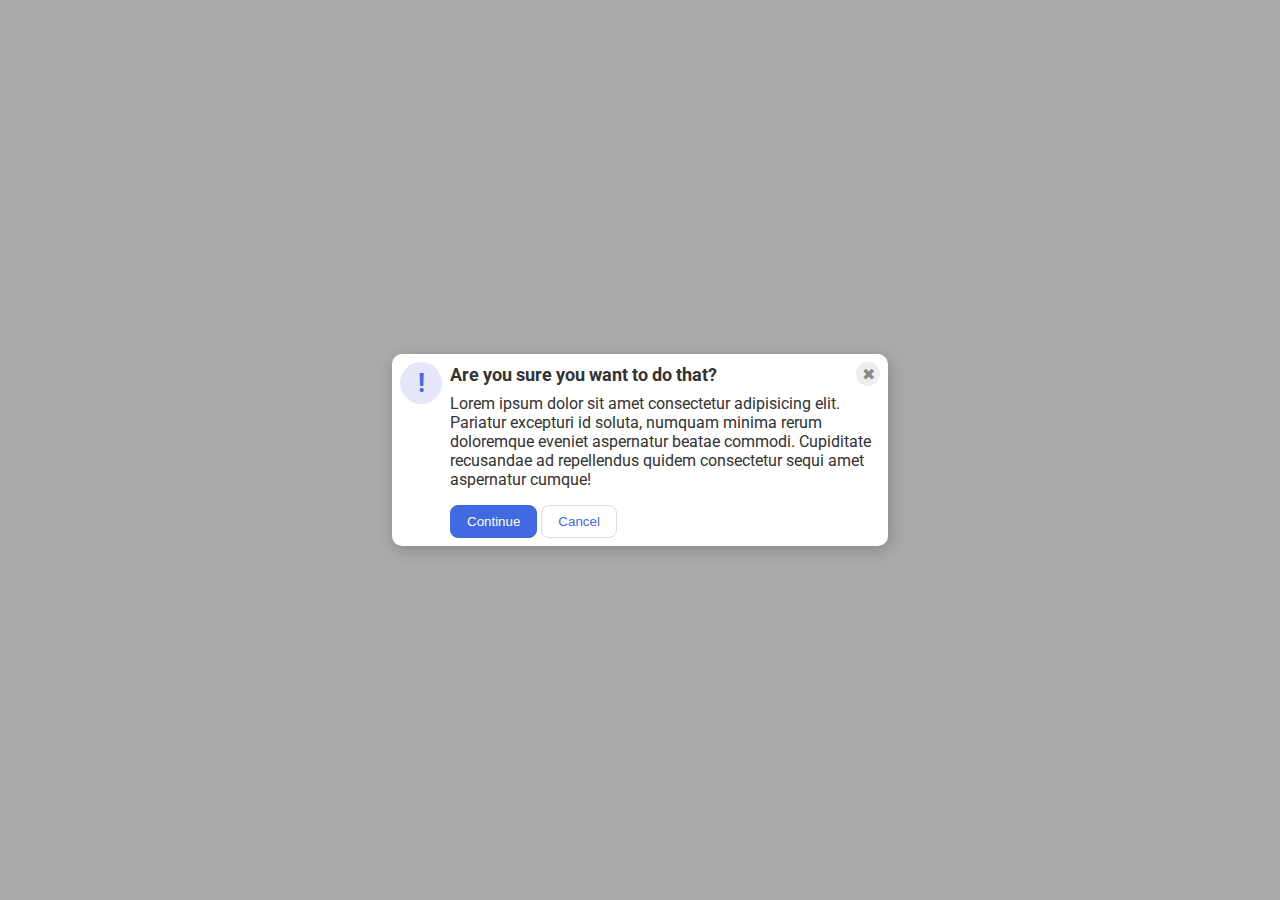
<file: flex/05-flex-modal/index.html>
<!DOCTYPE html>
<html lang="en">
  <head>
    <meta charset="UTF-8">
    <meta http-equiv="X-UA-Compatible" content="IE=edge">
    <meta name="viewport" content="width=device-width, initial-scale=1.0">
    <link rel="stylesheet" href="style.css">
    <title>Modal</title>
  </head>
  <body>
    <div class="modal">
      <div class="icon">!</div>
      <div class="container">
     	 <div class="header">Are you sure you want to do that?
      	<div class="close-button">✖</div>
        </div>
      <div class="text">Lorem ipsum dolor sit amet consectetur adipisicing elit. Pariatur excepturi id soluta, numquam minima rerum doloremque eveniet aspernatur beatae commodi. Cupiditate recusandae ad repellendus quidem consectetur sequi amet aspernatur cumque!</div>
      <button class="continue">Continue</button>
      <button class="cancel">Cancel</button>
    </div>
  </body>
</html>
</file>
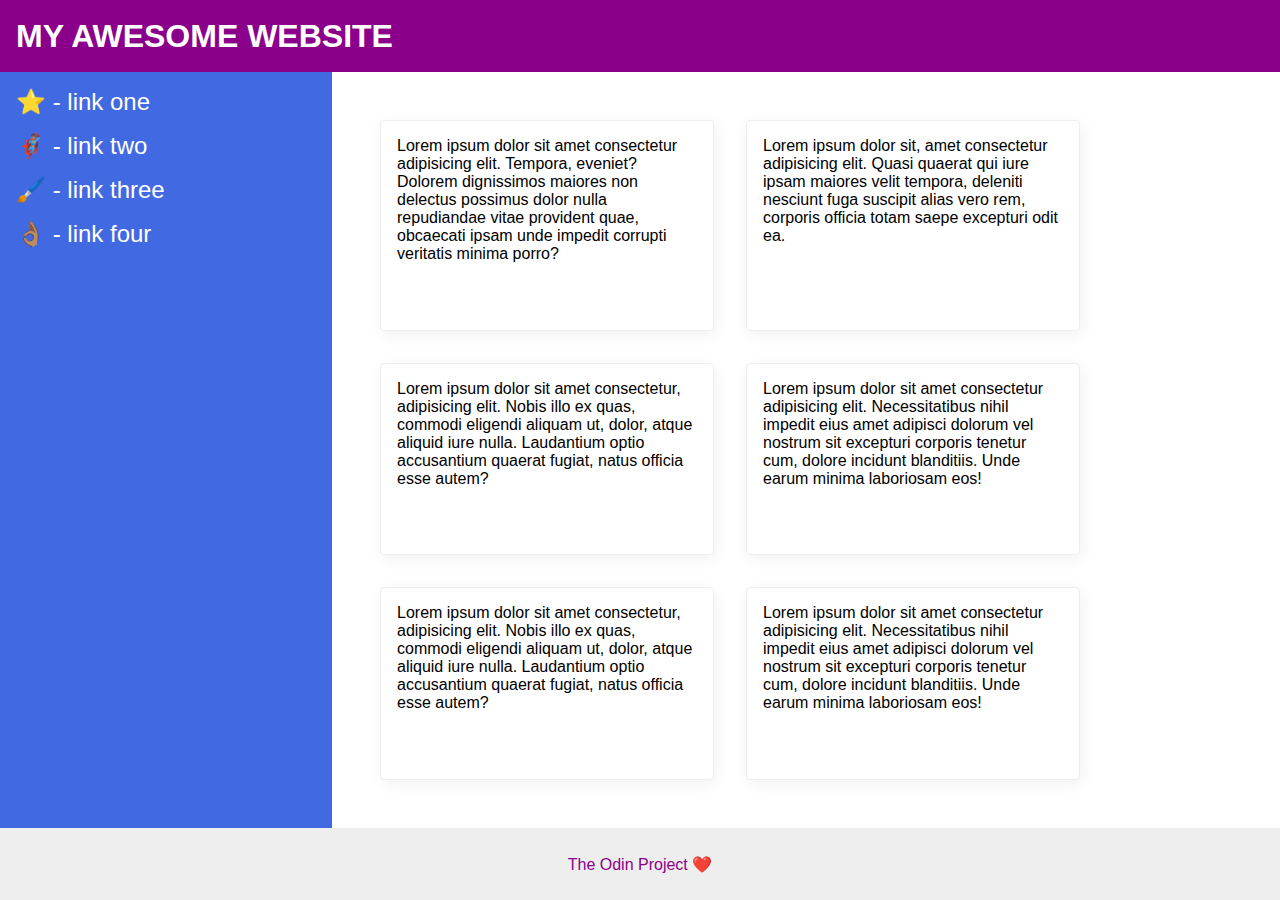
<file: flex/07-flex-layout-2/index.html>
<!DOCTYPE html>
<html lang="en">
  <head>
    <meta charset="UTF-8">
    <meta http-equiv="X-UA-Compatible" content="IE=edge">
    <meta name="viewport" content="width=device-width, initial-scale=1.0">
    <title>The Holy Grail</title>
    <link rel="stylesheet" href="style.css">
  </head>
  <body>
    <div class="header">
      MY AWESOME WEBSITE
    </div>
    <div class="body">
     <div class="sidebar">
      <ul>
        <li><a href="#">⭐ - link one</a></li>
        <li><a href="#">🦸🏽‍♂️ - link two</a></li>
        <li><a href="#">🖌️ - link three</a></li>
        <li><a href="#">👌🏽 - link four</a></li>
      </ul>
    </div>
	<div class="container">
    <div class="card">Lorem ipsum dolor sit amet consectetur adipisicing elit. Tempora, eveniet? Dolorem dignissimos maiores non delectus possimus dolor nulla repudiandae vitae provident quae, obcaecati ipsam unde impedit corrupti veritatis minima porro?</div>
    <div class="card">Lorem ipsum dolor sit, amet consectetur adipisicing elit. Quasi quaerat qui iure ipsam maiores velit tempora, deleniti nesciunt fuga suscipit alias vero rem, corporis officia totam saepe excepturi odit ea.</div>
    <div class="card">Lorem ipsum dolor sit amet consectetur, adipisicing elit. Nobis illo ex quas, commodi eligendi aliquam ut, dolor, atque aliquid iure nulla. Laudantium optio accusantium quaerat fugiat, natus officia esse autem?</div>
    <div class="card">Lorem ipsum dolor sit amet consectetur adipisicing elit. Necessitatibus nihil impedit eius amet adipisci dolorum vel nostrum sit excepturi corporis tenetur cum, dolore incidunt blanditiis. Unde earum minima laboriosam eos!</div>
    <div class="card">Lorem ipsum dolor sit amet consectetur, adipisicing elit. Nobis illo ex quas, commodi eligendi aliquam ut, dolor, atque aliquid iure nulla. Laudantium optio accusantium quaerat fugiat, natus officia esse autem?</div>
    <div class="card">Lorem ipsum dolor sit amet consectetur adipisicing elit. Necessitatibus nihil impedit eius amet adipisci dolorum vel nostrum sit excepturi corporis tenetur cum, dolore incidunt blanditiis. Unde earum minima laboriosam eos!</div>
    </div>
    </div>
    <div class="footer">
      The Odin Project ❤️
    </div>
  </body>
</html>
</file>
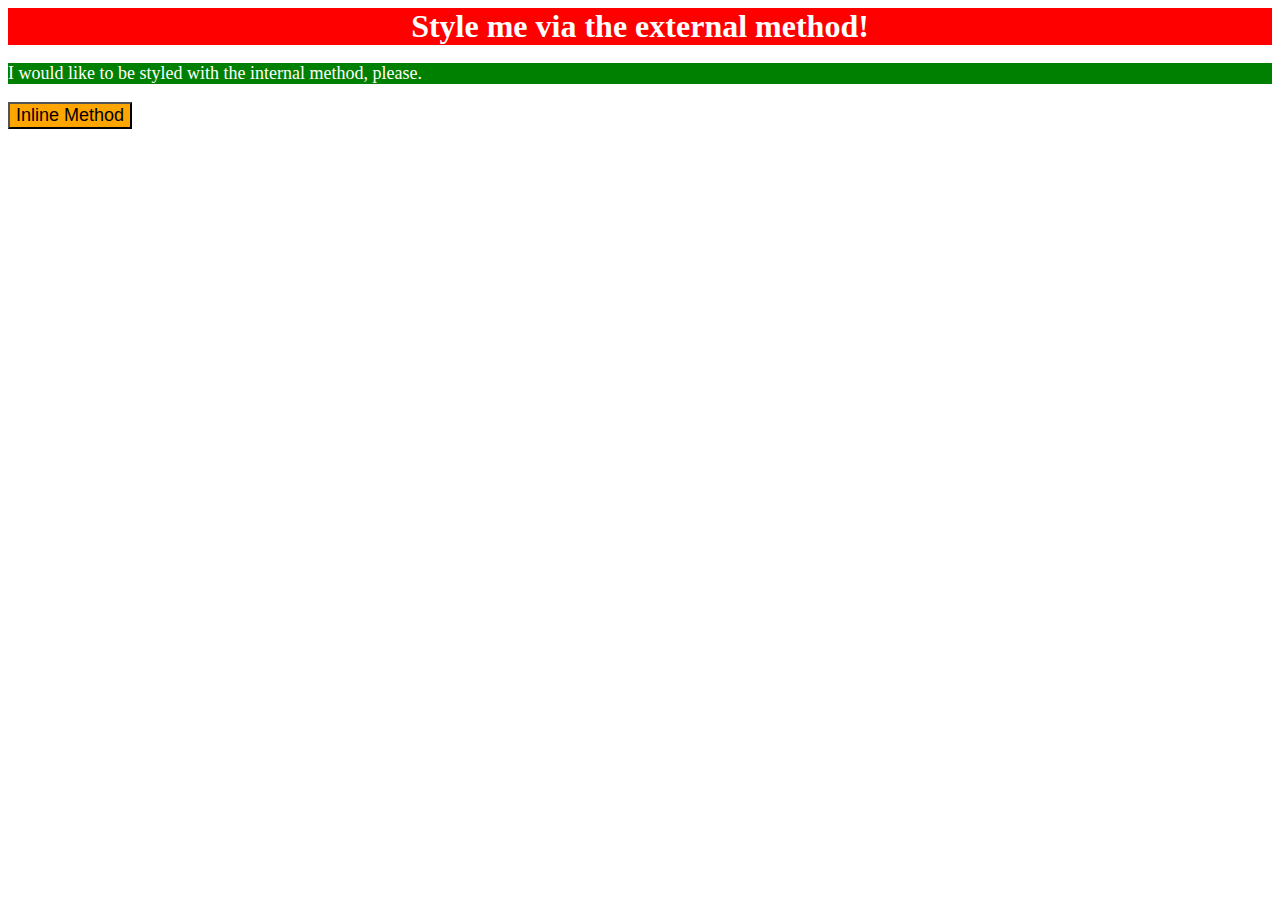
<file: foundations/01-css-methods/index.html>
<!DOCTYPE html>
<html lang="en">
  <head>
    <meta charset="UTF-8">
    <meta http-equiv="X-UA-Compatible" content="IE=edge">
    <meta name="viewport" content="width=device-width, initial-scale=1.0">
    <title>Methods for Adding CSS</title>
    <link rel="stylesheet" href="styles.css">
    <style>
      p {
       background-color: green;
        color: white;
        font-size: 18px;
      }
    </style>
  </head>
  <body>
    <div>Style me via the external method!</div>
    <p>I would like to be styled with the internal method, please.</p>
    <button style="background-color: orange; font-size: 18px;">Inline Method</button>
  </body>
</html>
</file>
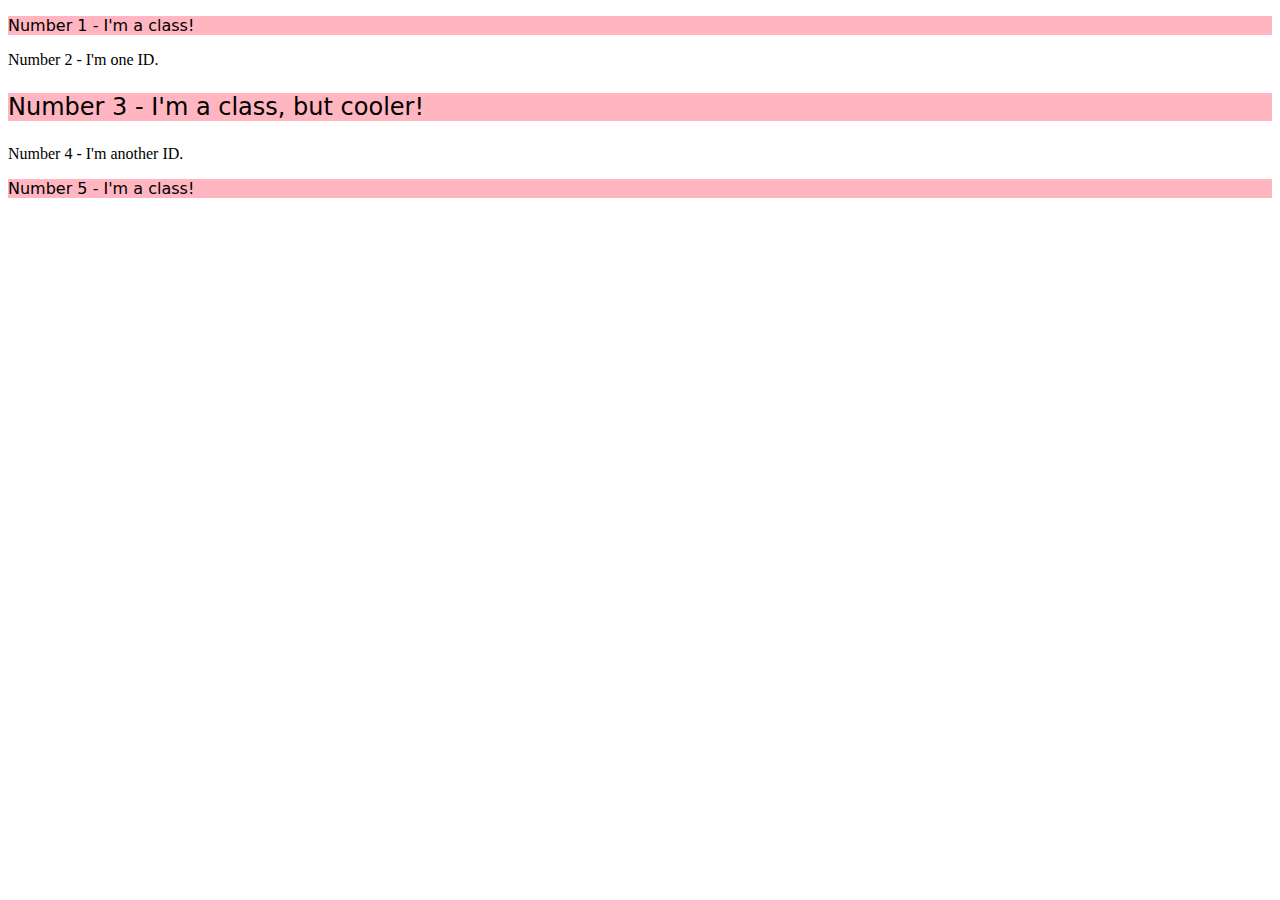
<file: foundations/02-class-id-selectors/index.html>
<!DOCTYPE html>
<html lang="en">
  <head>
    <meta charset="UTF-8">
    <meta http-equiv="X-UA-Compatible" content="IE=edge">
    <meta name="viewport" content="width=device-width, initial-scale=1.0">
    <title>Class and ID Selectors</title>
    <link rel="stylesheet" href="style.css">
  </head>
  <body>
    <p class = "odd">Number 1 - I'm a class!</p>
    <div id "two">Number 2 - I'm one ID.</div>
    <p class = "odd but-cool">Number 3 - I'm a class, but cooler!</p>
    <div id "four">Number 4 - I'm another ID.</div>
    <p class = "odd">Number 5 - I'm a class!</p>
  </body>
</html>
</file>
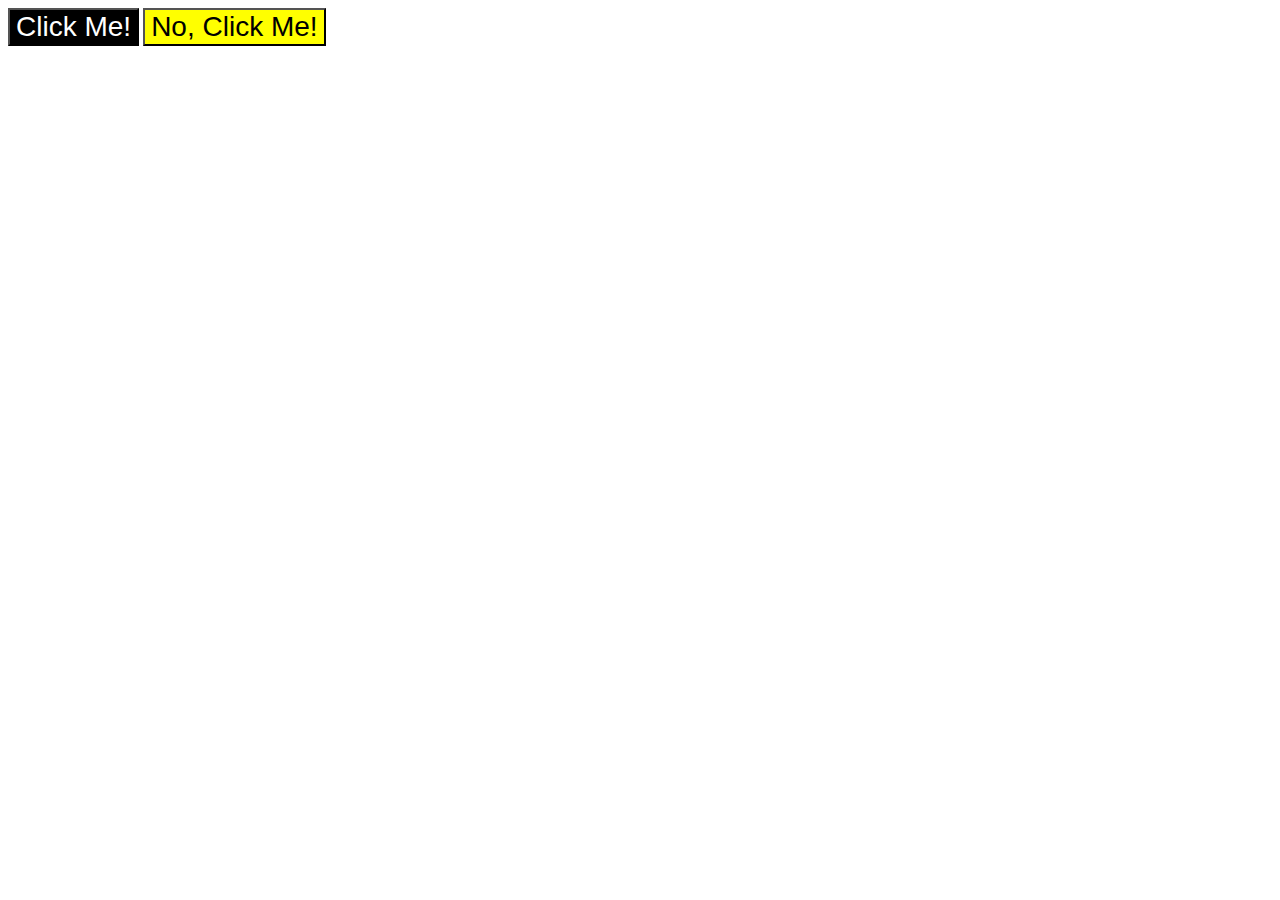
<file: foundations/03-grouping-selectors/index.html>
<!DOCTYPE html>
<html lang="en">
  <head>
    <meta charset="UTF-8">
    <meta http-equiv="X-UA-Compatible" content="IE=edge">
    <meta name="viewport" content="width=device-width, initial-scale=1.0">
    <title>Grouping Selectors</title>
    <link rel="stylesheet" href="style.css">
  </head>
  <body>
    <button class = "first">Click Me!</button>
    <button class = "second">No, Click Me!</button>
  </body>
</html>
</file>
<file: flex/05-flex-modal/style.css>
@import url('https://fonts.googleapis.com/css2?family=Roboto:wght@400;700&display=swap');

html, body {
  height: 100%;
}

.header{
  font-weight: bold;
  font-size: 18px;
  display: flex;
  align-items: center;
  justify-content: space-between;
  margin-bottom: 8px;
}

.text {
  margin-bottom: 16px;
}

body {
  font-family: Roboto, sans-serif;
  margin: 0;
  background: #aaa;
  color: #333;
  /* I'll give you this one for free lol */
  display: flex;
  align-items: center;
  justify-content: center;
}

.modal {
  background: white;
  width: 480px;
  border-radius: 10px;
  box-shadow: 2px 4px 16px rgba(0,0,0,.2);
  display:flex;
  gap:8px;
  padding: 8px;
}

.icon {
  color: royalblue;
  font-size: 26px;
  font-weight: 700;
  background: lavender;
  width: 42px;
  height: 42px;
  border-radius: 50%;
  display: flex;
  align-items: center;
  justify-content: center;
  flex-shrink: 0;
}

.close-button {
  background: #eee;
  border-radius: 50%;
  color: #888;
  font-weight: 400;
  font-size: 16px;
  height: 24px;
  width: 24px;
  display: flex;
  align-items: center;
  justify-content: center;
}

button {
  padding: 8px 16px;
  border-radius: 8px;
}

button.continue {
  background: royalblue;
  border: 1px solid royalblue;
  color: white;
}

button.cancel {
  background: white;
  border: 1px solid #ddd;
  color: royalblue;
}
</file>
<file: flex/07-flex-layout-2/style.css>
body {
  font-family: -apple-system, BlinkMacSystemFont, 'Segoe UI', Roboto, Oxygen, Ubuntu, Cantarell, 'Open Sans', 'Helvetica Neue', sans-serif;
  margin: 0;
  min-height: 100vh;
}

.header {
  height: 72px;
  background: darkmagenta;
  color: white;
  display:flex;
  align-items: center;
  padding: 0 16px;
  font-size: 32px;
  font-weight: 900;
}

body{
 display:flex;
 flex-direction: column;
}

.body {
  flex: 1;
  display: flex;
}

.footer {
  height: 72px;
  background: #eee;
  color: darkmagenta;
  display:flex;
  justify-content: center;
  align-items: center;
}

.sidebar {
  width: 300px;
  background: royalblue;
  flex-shrink: 0;
  padding: 16px;
}
li {
  margin-bottom: 16px;
}
ul {
  list-style-type: none;
  margin: 0;
  padding: 0;
}

a{
  color: white;
  text-decoration: none;
  font-size: 24px;
}
.container {
  padding: 32px;
  display: flex;
  flex-wrap: wrap;
}
.card {
  border: 1px solid #eee;
  box-shadow: 2px 4px 16px rgba(0,0,0,.06);
  border-radius: 4px;
  padding: 16px;
  margin: 16px;
  width: 300px;
}
</file>
<file: foundations/01-css-methods/styles.css>
div {
background-color: red;
color: white;
font-size: 32px;
text-align: center;
font-weight: bold;
}
</file>
<file: foundations/02-class-id-selectors/style.css>
.odd {
background-color: rgb(255, 182, 193);
font-family: Verdana, "DejaVu Sans", sans-serif;
}

.but-cool{
font-size: 24px;
}

#two{
color: blue;
font-size: 36px;
}

#four{
background-color: rgb(144, 238, 144);
font-size: 24px;
font-weight: bold;
}
</file>
<file: foundations/03-grouping-selectors/style.css>
.first,
.second {
font-family: Helvetica, "Times New Roman", sans-serif;
font-size: 28px;
}
.first {
background-color: black;
color: white;
}
.second {
background-color: yellow;
}
</file>
